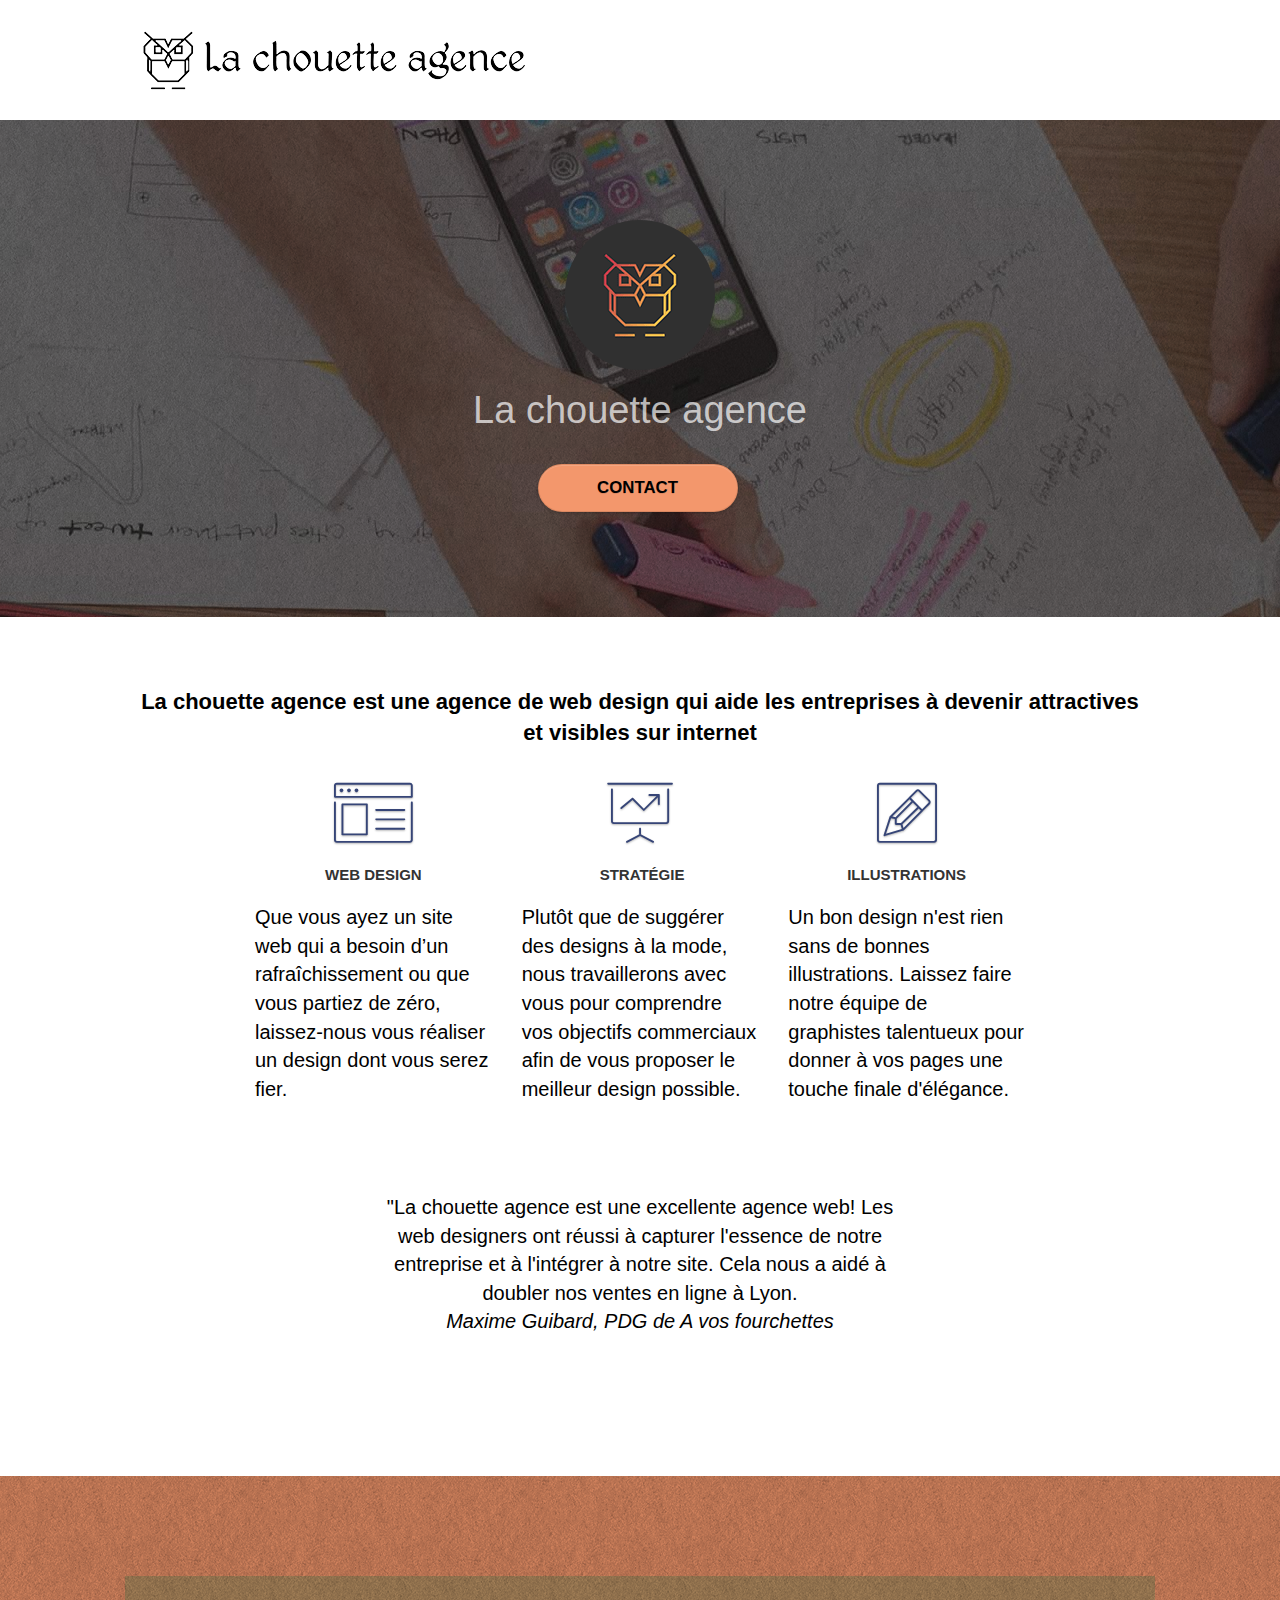
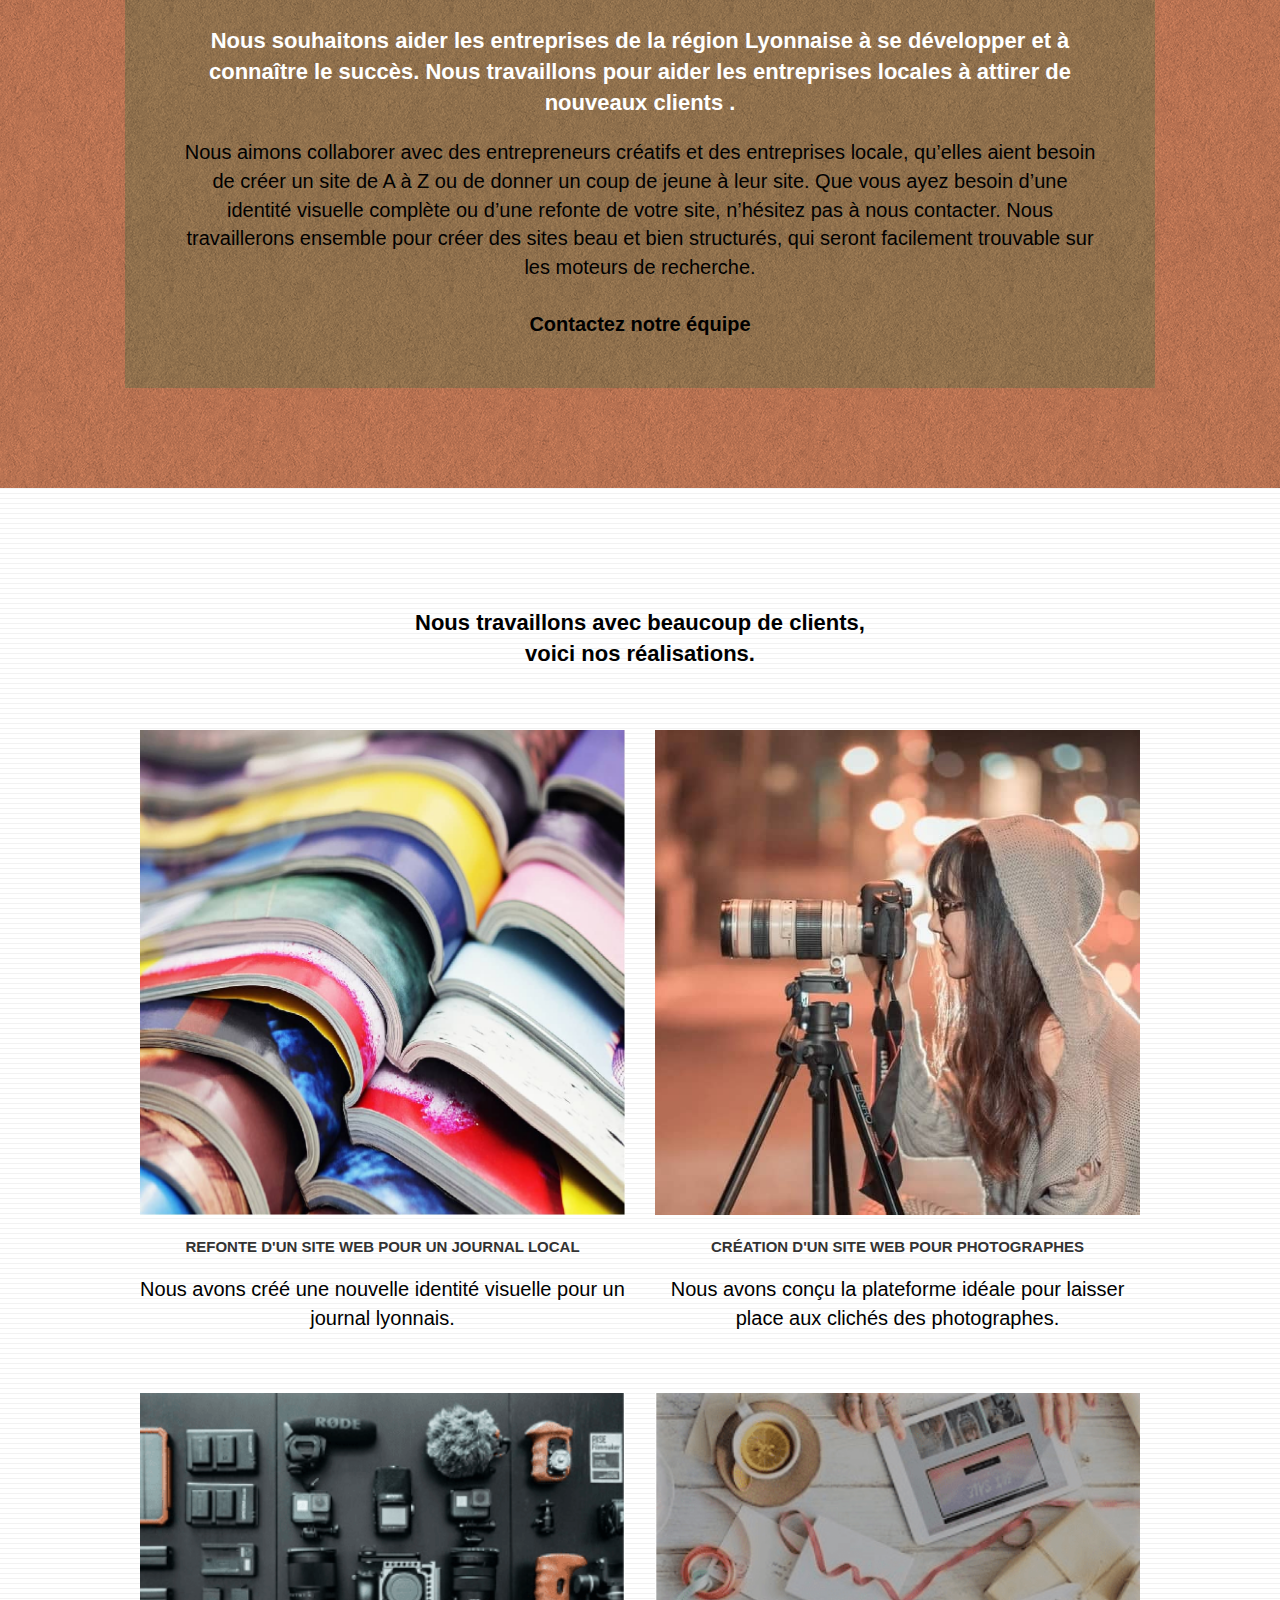
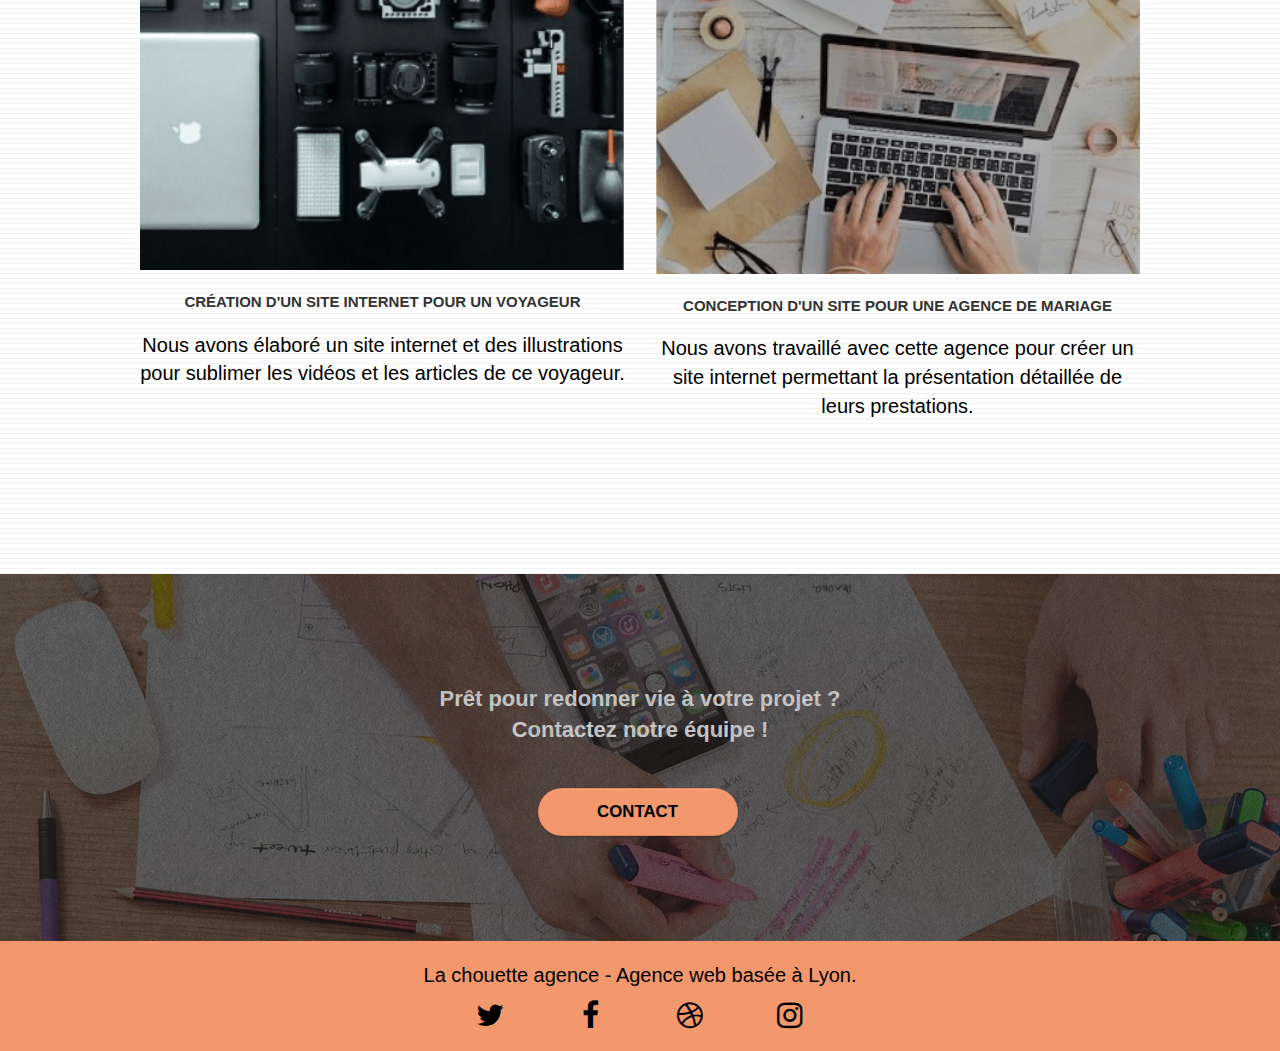
<file: index.html>
<!DOCTYPE html>
<html lang="fr">
  <head>
    <meta charset="utf-8" />

    <meta name="robots" content="index,follow" />
    <meta
      name="description"
      content="La chouette agence, entreprise de webdesign située à Lyon. Pour la réalisation de votre projet contactez-nous
    dés maintenant!"
    />
    <meta
      name="viewport"
      content="width=device-width, initial-scale=1.0, viewport-fit=cover"
    />

    <!--medias sociaux-->
    <meta
      name="twitter:card"
      content="la chouette agence: votre agence de WebDesign à Lyon"
    />
    <meta
      property="og:title"
      content="La chouette agence, votre agence de WebDesign à Lyon"
    />
    <meta property="og:type" content="website" />
    <meta property="og:url" content="website" />
    <meta
      property="og:image"
      content="	https://nabi652.github.io/projet4_version_modifie/img/logo.png"
    />
    <meta
      property="og:description"
      content="la chouette agence: votre agence de WebDesign à Lyon"
    />

    <link rel="shortcut icon" type="image/png" href="favicon.jpg" />

    <link rel="stylesheet" type="text/css" href="./css/bootstrap-min.css" />
    <link rel="stylesheet" type="text/css" href="./style-min.css" />
    <link rel="stylesheet" type="text/css" href="./css/font-awesome.css" />
    <link rel="stylesheet" type="text/css" href="./css/et-line.css" />

    <title>La chouette agence</title>

    <!-- Analytics -->

    <!-- Analytics END -->
  </head>
  <body>
    <!-- Principal conteneur -->
    <div class="page-container">
      <!-- bloc-0 : header -->
      <header class="bloc bgc-white l-bloc" id="bloc-0">
        <div class="container bloc-sm">
          <nav class="navbar row">
            <div class="navbar-header">
              <a class="navbar-brand" href="index.html"
                ><img
                  src="img/la-chouette-agence.png"
                  alt="logo de la chouette agence representant une chouette"
              /></a>
            </div>
            <div class="collapse navbar-collapse navbar-1 special-dropdown-nav">
              <ul class="site-navigation nav navbar-nav">
                <li>
                  <a href="contact.html" id="NousContacter">Nous contacter</a>
                </li>
              </ul>
            </div>
          </nav>
        </div>
      </header>
      <!-- bloc-0 : header END -->

      <!-- bloc-1-presentation: main -->
      <main
        class="
          bloc
          bgc-dark-slate-blue
          bg-banniere
          d-bloc
          bg-t-edge
          bloc-bg-texture
          texture-paper
          b-parallax
        "
        id="bloc-1-hero"
      >
        <article class="container bloc-lg">
          <div class="row tight-width-whitespace">
            <div class="col-sm-12">
              <img
                src="img/logo.png"
                class="center-block image-resize-mode"
                alt="logo de la chouette agence representant une chouette"
              />
              <h1 class="text-center hero-bloc-text tc-white">
                La chouette agence
              </h1>
              <div class="text-center">
                <a
                  href="contact.html"
                  class="
                    btn btn-lg btn-clean btn-rd
                    cta-hero
                    btn-atomic-tangerine
                  "
                  id="cta-hero"
                  >Contact</a
                >
              </div>
            </div>
          </div>
        </article>
      </main>
      <!-- bloc-1-presentation : main END -->

      <!-- bloc-2- aside services -->
      <aside class="bloc bgc-white l-bloc" id="bloc-2-services">
        <div class="container bloc-md">
          <div class="row">
            <div class="col-sm-12 text-center">
              <h2 id="titre-h2-1">
                La chouette agence est une agence de web design qui aide les
                entreprises à devenir attractives et visibles sur internet
              </h2>
            </div>
          </div>
          <article class="row voffset-lg med-width-whitespace">
            <div class="col-sm-4">
              <div class="text-center">
                <span
                  class="
                    et-icon-browser
                    sm-shadow
                    icon-dark-slate-blue
                    icons
                    icon-lg
                  "
                ></span>
              </div>
              <h3 class="mg-md text-center">Web design</h3>
              <p class="text-center1">
                Que vous ayez un site web qui a besoin d&rsquo;un
                rafraîchissement ou que vous partiez de zéro, laissez-nous vous
                réaliser un design dont vous serez fier.
              </p>
            </div>
            <div class="col-sm-4">
              <div class="text-center">
                <span
                  class="
                    et-icon-presentation
                    sm-shadow
                    icon-dark-slate-blue
                    icons
                    icon-lg
                  "
                ></span>
              </div>
              <h3 class="mg-md text-center">&nbsp;Stratégie</h3>
              <p class="text-center1">
                Plutôt que de suggérer des designs à la mode, nous travaillerons
                avec vous pour comprendre vos objectifs commerciaux afin de vous
                proposer le meilleur design possible.<br />
              </p>
            </div>
            <div class="col-sm-4">
              <div class="text-center">
                <span
                  class="
                    et-icon-edit
                    sm-shadow
                    icon-dark-slate-blue
                    icons
                    icon-lg
                  "
                ></span>
              </div>
              <h3 class="mg-md text-center">Illustrations</h3>
              <p class="text-center1">
                Un bon design n'est rien sans de bonnes illustrations. Laissez
                faire notre équipe de graphistes talentueux pour donner à vos
                pages une touche finale d'élégance.
              </p>
            </div>

            <div class="row voffset-lg voffset">
              <div class="col-xs-12 col-md-8 col-md-offset-2 text-center">
                <p id="citation-guibard">
                  "La chouette agence est une excellente agence web! Les web
                  designers ont réussi à capturer l'essence de notre entreprise
                  et à l'intégrer à notre site. Cela nous a aidé à doubler nos
                  ventes en ligne à Lyon. <br /><em
                    >Maxime Guibard, PDG de A vos fourchettes</em
                  >
                </p>
                <!-- <img
                alt="la chouette agence est une excellente agence web! Les web designers ont réussi à capturer
                 l'essence de notre entreprise et à l'intégrer à notre site. Cela nous a aidé à doubler nos ventes
                  en ligne à Lyon, citation de Maxime Guibard, Pdg de A vos fourchettes"
                src="img/citation.png"
              /> -->
              </div>
            </div>
          </article>
        </div>
      </aside>
      <!-- bloc-2-services aside END -->

      <!-- bloc-3- : section what-i-do -->
      <section
        class="
          bloc
          tc-white
          bgc-atomic-tangerine
          bg-presentation
          d-bloc
          bloc-bg-texture
          texture-paper
          b-parallax
        "
        id="bloc-3-what-i-do"
      >
        <article class="container bloc-lg">
          <div class="row tight-width-whitespace black-background">
            <div class="col-sm-12">
              <h2 class="mg-md text-center tc-white">
                Nous souhaitons aider les entreprises de la région Lyonnaise à
                se développer et à connaître le succès. Nous travaillons pour
                aider les entreprises locales à attirer de nouveaux clients .<br />
              </h2>
              <p class="text-center white">
                Nous aimons collaborer avec des entrepreneurs créatifs et des
                entreprises locale, qu’elles aient besoin de créer un site de A
                à Z ou de donner un coup de jeune à leur site. Que vous ayez
                besoin d’une identité visuelle complète ou d’une refonte de
                votre site, n’hésitez pas à nous contacter. Nous travaillerons
                ensemble pour créer des sites beau et bien structurés, qui
                seront facilement trouvable sur les moteurs de recherche.
                <br /><br /><a class="ltc-white bold-link" href="contact.html"
                  >Contactez notre équipe</a
                ><br />
              </p>
            </div>
          </div>
        </article>
      </section>
      <!-- bloc-3-what-i-do section END -->

      <!-- bloc-4- section portfolio -->
      <section
        class="bloc bgc-white bg-lines-h2-bg bg-repeat l-bloc"
        id="bloc-4-portfolio"
      >
        <div class="container bloc-lg">
          <div class="row">
            <div class="col-sm-12 text-center">
              <h2 id="titre-h2-2">
                Nous travaillons avec beaucoup de clients, <br />
                voici nos réalisations.
              </h2>
            </div>
          </div>
          <div class="row tight-width-whitespace portfolio-row">
            <article class="col-sm-6">
              <a
                href="#"
                data-lightbox="img/1.jpg"
                data-gallery-id="gallery-1"
                data-caption="Refonte d'un site web pour un journal local"
                data-frame="snapshot-lb"
                ><img
                  src="img/1.jpg"
                  alt="image de magazines empilés les uns sur les autres"
                  class="img-responsive portfolio-thumb"
              /></a>
              <h3 class="mg-md text-center">
                Refonte d'un site web pour un journal local
              </h3>
              <p class="text-center">
                Nous avons créé une nouvelle identité visuelle pour un journal
                lyonnais.
              </p>
            </article>
            <article class="col-sm-6">
              <a
                href="#"
                data-lightbox="img/2.jpg"
                data-gallery-id="gallery-1"
                data-caption="Création d'un site web pour photographes"
                data-frame="snapshot-lb"
                ><img
                  src="img/2.jpg"
                  class="img-responsive portfolio-thumb"
                  alt="image d'une photographe, aux cheveux longs et qui porte des lunettes"
              /></a>
              <h3 class="mg-md text-center">
                Création d'un site web pour photographes
              </h3>
              <p class="text-center">
                Nous avons conçu la plateforme idéale pour laisser place aux
                clichés des photographes.
              </p>
            </article>
          </div>
          <div class="row tight-width-whitespace portfolio-row">
            <article class="col-sm-6">
              <a
                href="#"
                data-lightbox="img/3.png"
                data-gallery-id="gallery-1"
                data-caption="Création d'un site internet pour un voyageur"
                data-frame="snapshot-lb"
                ><img
                  src="img/3.png"
                  class="img-responsive portfolio-thumb"
                  alt="image de différents gadgets pour prendre des photos, il y a aussi un ordinateur mac"
              /></a>
              <h3 class="mg-md text-center">
                Création d'un site internet pour un voyageur
              </h3>
              <p class="text-center">
                Nous avons élaboré un site internet et des illustrations pour
                sublimer les vidéos et les articles de ce voyageur.
              </p>
            </article>
            <article class="col-sm-6">
              <a
                href="#"
                data-lightbox="img/4.png"
                data-gallery-id="gallery-1"
                data-caption="Conception d'un site pour une agence de mariage"
                data-frame="snapshot-lb"
                ><img
                  src="img/4.png"
                  class="img-responsive portfolio-thumb"
                  alt="deux personnes travaillent sur un pc et une tablette"
              /></a>
              <h3 class="mg-md text-center">
                Conception d'un site pour une agence de mariage
              </h3>
              <p class="text-center">
                Nous avons travaillé avec cette agence pour créer un site
                internet permettant la présentation détaillée de leurs
                prestations.
              </p>
            </article>
          </div>
        </div>
      </section>
      <!-- bloc-4-portfolio : section END -->

      <!-- bloc-5-cta: section -->
      <section
        class="
          bloc
          bgc-dark-slate-blue
          bg-banniere
          d-bloc
          bloc-bg-texture
          texture-paper
        "
        id="bloc-5-cta"
      >
        <article class="container bloc-lg">
          <div class="row">
            <h2 class="mg-md text-center tc-white">
              Prêt pour redonner vie à votre projet ?<br />Contactez notre
              équipe !
            </h2>
            <div class="col-sm-12 text-center">
              <a
                href="contact.html"
                class="
                  btn btn-atomic-tangerine btn-clean btn-rd btn-lg
                  cta-hero
                "
                >Contact</a
              >
            </div>
          </div>
        </article>
      </section>
      <!-- bloc-5-cta : section END -->

      <!-- Footer - bloc-8 -->
      <footer class="bloc bgc-atomic-tangerine d-bloc" id="bloc-8">
        <div class="container bloc-sm">
          <div class="row">
            <div class="col-sm-12">
              <p class="text-center white">
                La chouette agence - Agence web basée à Lyon.<br />
              </p>
              <div class="row row-no-gutters social">
                <div class="col-sm-3">
                  <div class="text-center">
                    <a class="social" aria-label="Twitter"
                      ><span class="fa fa-twitter icon-md"></span
                    ></a>
                  </div>
                </div>
                <div class="col-sm-3">
                  <div class="text-center">
                    <a class="social" aria-label="Facebook"
                      ><span class="fa fa-facebook icon-md"></span
                    ></a>
                  </div>
                </div>
                <div class="col-sm-3">
                  <div class="text-center">
                    <a class="social" aria-label="Dribble"
                      ><span class="fa fa-dribbble icon-md"></span
                    ></a>
                  </div>
                </div>
                <div class="col-sm-3">
                  <div class="text-center">
                    <a class="social" aria-label="Instagram"
                      ><span class="fa fa-instagram icon-md"></span
                    ></a>
                  </div>
                </div>
              </div>
            </div>
          </div>
        </div>
      </footer>

      <!-- Footer - bloc-8 END -->
    </div>
    <!-- Principal conteneur END -->
    <script src="/js/jquery-2.1.0-min.js"></script>
    <script src="/js/bootstrap-min.js"></script>
    <script src="./js/blocs-min.js"></script>
    <script src="./js/jquery.touchSwipe-min.js" defer></script>
    <script src="./js/gmaps-min.js"></script>
  </body>
</html>
</file>
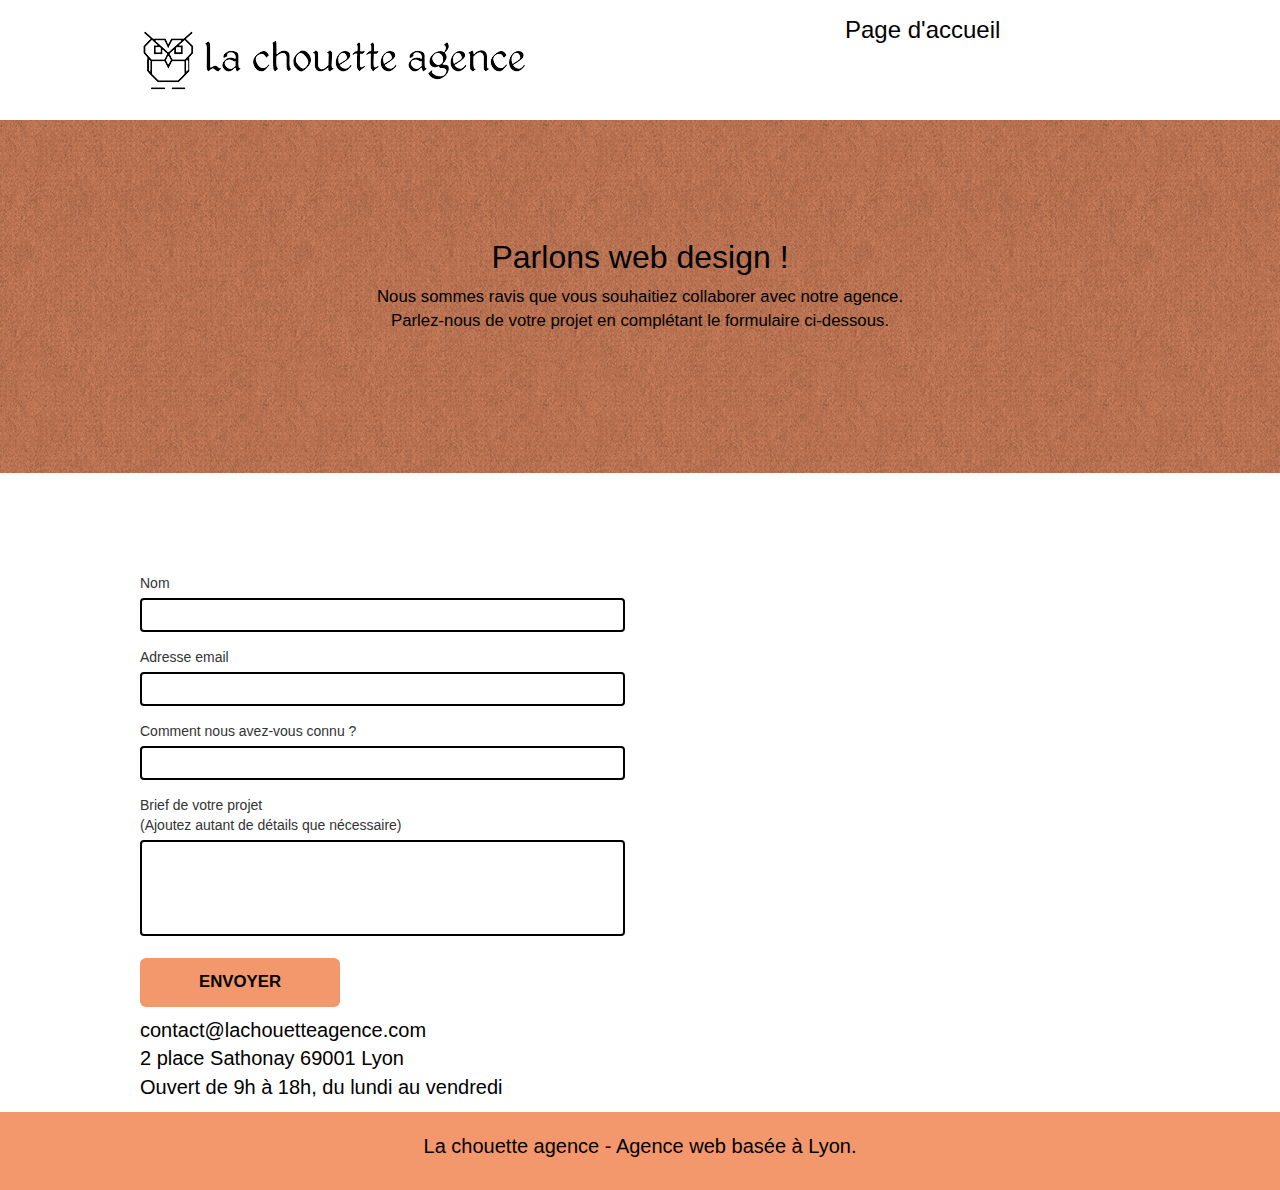
<file: contact.html>
<!DOCTYPE html>
<html lang="fr">
  <head>
    <meta charset="utf-8" />
    <meta name="robots" content="index,follow" />
    <meta
      name="description"
      content="La chouette agence, entreprise de webdesign située à Lyon. Pour la réalisation de votre projet contactez-nous
    dés maintenant!"
    />
    <meta
      name="viewport"
      content="width=device-width, initial-scale=1.0, viewport-fit=cover"
    />

    <!--medias sociaux-->
    <meta
      name="twitter:card"
      content="la chouette agence: votre agence de WebDesign à Lyon"
    />
    <meta
      property="og:title"
      content="La chouette agence, votre agence de WebDesign à Lyon"
    />
    <meta property="og:type" content="website" />
    <meta property="og:url" content="website" />
    <meta
      property="og:image"
      content="	https://nabi652.github.io/projet4_version_modifie/img/logo.png"
    />
    <meta
      property="og:description"
      content="la chouette agence: votre agence de WebDesign à Lyon"
    />

    <link rel="shortcut icon" type="image/png" href="favicon.jpg" />

    <link rel="stylesheet" type="text/css" href="./css/bootstrap.css" />
    <link rel="stylesheet" type="text/css" href="./style.css" />
    <link rel="stylesheet" type="text/css" href="./css/font-awesome.css" />
    <link rel="stylesheet" type="text/css" href="./css/et-line.css" />

    <script src="./js/jquery-2.1.0.js"></script>
    <script src="./js/bootstrap.js"></script>
    <script src="./js/blocs.js"></script>
    <script src="./js/jqBootstrapValidation.js"></script>
    <script src="./js/formHandler.js"></script>
    <title>La chouette agence</title>

    <!-- Analytics -->

    <!-- Analytics END -->
  </head>
  <body>
    <!-- Principal conteneur -->
    <div class="page-container">
      <!-- bloc-0 -->
      <header class="bloc bgc-white l-bloc" id="bloc-0">
        <div class="container bloc-sm">
          <nav class="navbar row">
            <div class="navbar-header">
              <a class="navbar-brand" href="index.html"
                ><img
                  src="img/la-chouette-agence.png"
                  alt="logo de l'entreprise representant une chouette"
                  id="logo-contact"
              /></a>
            </div>
            <div class="collapse navbar-collapse navbar-1 special-dropdown-nav">
              <ul class="site-navigation nav navbar-nav">
                <li>
                  <a href="index.html" id="accueil">Page d'accueil</a>
                </li>
              </ul>
            </div>
          </nav>
        </div>
      </header>
      <!-- bloc-0 END -->

      <!-- bloc-6 -->
      <section
        class="
          bloc
          bg-dots-bg bg-repeat
          bgc-atomic-tangerine
          d-bloc
          bloc-bg-texture
          texture-paper
        "
        id="bloc-6"
      >
        <div class="container bloc-lg">
          <div class="row">
            <div class="col-sm-12 box-contact">
              <h1
                class="text-center hero-bloc-text tc-white"
                id="ParlonsWebDesign"
              >
                Parlons web design !
              </h1>
              <p
                class="text-center mg-lg tc-white tight-width-whitespace"
                id="text-contact"
              >
                Nous sommes ravis que vous souhaitiez collaborer avec notre
                agence.<br />
                Parlez-nous de votre projet en complétant le formulaire
                ci-dessous.
              </p>
            </div>
          </div>
        </div>
      </section>
      <!-- bloc-6 END -->

      <!-- bloc-7 -->
      <section class="bloc bgc-white l-bloc" id="bloc-7">
        <div class="container bloc-lg">
          <div class="row">
            <div class="col-sm-6">
              <form
                id="form_1"
                novalidate
                success-msg="Your message has been sent."
                fail-msg="Sorry it seems that our mail server is not responding, Sorry for the inconvenience!"
              >
                <div class="form-group">
                  <label for="name"> Nom </label><br />
                  <input id="name" class="form-control" required />
                </div>
                <div class="form-group">
                  <label for="email"> Adresse email </label><br />
                  <input
                    id="email"
                    class="form-control"
                    type="email"
                    required
                  />
                </div>
                <div class="form-group">
                  <label for="input_504"> Comment nous avez-vous connu ? </label
                  ><br />
                  <input
                    class="form-control"
                    type="email"
                    required
                    id="input_504"
                  />
                </div>
                <div class="form-group">
                  <label for="message">
                    Brief de votre projet <br />
                    (Ajoutez autant de détails que nécessaire)<br /> </label
                  ><textarea
                    id="message"
                    class="form-control"
                    rows="4"
                    cols="50"
                    required
                  ></textarea>
                </div>
                <button
                  class="
                    bloc-button
                    btn btn-lg btn-block
                    cta-hero
                    btn-atomic-tangerine
                  "
                  type="submit"
                >
                  Envoyer
                </button>
              </form>
            </div>
            <div class="col-sm-6" id="text-contact1">
              <p class="text-contact2">
                contact@lachouetteagence.com<br />2 place Sathonay 69001 Lyon<br />Ouvert
                de 9h à 18h, du lundi au vendredi<br />
              </p>
            </div>
          </div>
        </div>
      </section>
      <!-- bloc-7 END -->

      <!-- ScrollToTop Button -->
      <a class="bloc-button btn btn-d scrollToTop" onclick="scrollToTarget('1')"
        ><span class="fa fa-chevron-up"></span
      ></a>
      <!-- ScrollToTop Button END-->

      <!-- Footer - bloc-8 -->
      <footer class="bloc bgc-atomic-tangerine d-bloc" id="bloc-8">
        <div class="container bloc-sm">
          <div class="row">
            <div class="col-sm-12">
              <p class="text-center white" id="text-footer">
                La chouette agence - Agence web basée à Lyon.<br />
              </p>
            </div>
          </div>
        </div>
      </footer>
      <!-- Footer - bloc-8 END -->
    </div>
    <!-- Principal conteneur END -->
  </body>
</html>
</file>
<file: style-min.css>
body {
  margin: 0;
  padding: 0;
  background: #fff;
  overflow-x: hidden;
  -webkit-font-smoothing: antialiased;
  -moz-osx-font-smoothing: grayscale;
}
a,
button {
  outline: none !important;
}
a:hover {
  text-decoration: none;
  cursor: pointer;
}
#page-loading-blocs-notifaction {
  position: fixed;
  top: 0;
  bottom: 0;
  width: 100%;
  z-index: 100000;
  background: #ffffff url("img/pageload-spinner.gif") no-repeat center center;
}
.bloc {
  width: 100%;
  clear: both;
  background: 50% 50% no-repeat;
  padding: 0 50px;
  -webkit-background-size: cover;
  -moz-background-size: cover;
  -o-background-size: cover;
  background-size: cover;
  position: relative;
}
.bloc .container {
  padding-left: 0;
  padding-right: 0;
}
.bloc-lg {
  padding: 100px 50px;
}
.bloc-md {
  padding: 50px;
}
.bloc-sm {
  padding: 20px 50px;
}
.bg-center,
.bg-l-edge,
.bg-r-edge,
.bg-t-edge,
.bg-b-edge,
.bg-tl-edge,
.bg-bl-edge,
.bg-tr-edge,
.bg-br-edge,
.bg-repeat {
  -webkit-background-size: auto !important;
  -moz-background-size: auto !important;
  -o-background-size: auto !important;
  background-size: auto !important;
}
.bg-repeat {
  background: repeat;
}
.bg-t-edge {
  background: top no-repeat;
}
.bloc-bg-texture::before {
  content: "";
  background-size: 2px 2px;
  position: absolute;
  top: 0;
  bottom: 0;
  left: 0;
  right: 0;
}
.texture-paper::before {
  background: url("img/texture-paper.png");
  background-size: 280px 280px;
}
.b-parallax {
  background-attachment: fixed;
}
.d-bloc {
  color: rgba(255, 255, 255, 0.7);
}
.d-bloc button:hover {
  color: rgba(255, 255, 255, 0.9);
}
.d-bloc .icon-round,
.d-bloc .icon-square,
.d-bloc .icon-rounded,
.d-bloc .icon-semi-rounded-a,
.d-bloc .icon-semi-rounded-b {
  border-color: rgba(255, 255, 255, 0.9);
}
.d-bloc .divider-h span {
  border-color: rgba(255, 255, 255, 0.2);
}
.d-bloc .a-btn,
.d-bloc .navbar a,
.d-bloc .navbar-brand,
.d-bloc a .icon-sm,
.d-bloc a .icon-md,
.d-bloc a .icon-lg,
.d-bloc a .icon-xl,
.d-bloc h1 a,
.d-bloc h2 a,
.d-bloc h3 a,
.d-bloc h4 a,
.d-bloc h5 a,
.d-bloc h6 a,
.d-bloc p a {
  color: black;
}
.d-bloc .a-btn:hover,
.d-bloc .navbar a:hover,
.d-bloc .navbar-brand:hover,
.d-bloc a:hover .icon-sm,
.d-bloc a:hover .icon-md,
.d-bloc a:hover .icon-lg,
.d-bloc a:hover .icon-xl,
.d-bloc h1 a:hover,
.d-bloc h2 a:hover,
.d-bloc h3 a:hover,
.d-bloc h4 a:hover,
.d-bloc h5 a:hover,
.d-bloc h6 a:hover,
.d-bloc p a:hover {
  color: #582900;
}
.d-bloc .navbar-toggle .icon-bar {
  background: rgba(255, 255, 255, 1);
}
.d-bloc .btn-wire,
.d-bloc .btn-wire:hover {
  color: rgba(255, 255, 255, 1);
  border-color: rgba(255, 255, 255, 1);
}
.d-bloc .panel .divider-h span {
  border-color: rgba(0, 0, 0, 0.1);
}
.d-bloc .panel .a-btn {
  color: rgba(0, 0, 0, 0.6);
}
.d-bloc .panel .a-btn:hover {
  color: rgba(0, 0, 0, 1);
}
.l-bloc .icon-round,
.l-bloc .icon-square,
.l-bloc .icon-rounded,
.l-bloc .icon-semi-rounded-a,
.l-bloc .icon-semi-rounded-b {
  border-color: rgba(0, 0, 0, 0.7);
}
.d-bloc .panel .divider-h span,
.l-bloc .divider-h span {
  border-color: rgba(0, 0, 0, 0.1);
}
.l-bloc .navbar-toggle .icon-bar {
  color: rgba(0, 0, 0, 0.6);
}
.voffset {
  margin-top: 30px;
}
.voffset-lg {
  margin-top: 80px;
}
.row-no-gutters {
  margin-right: 0;
  margin-left: 0;
}
.row.row-no-gutters > [class^="col-"],
.row.row-no-gutters > [class*=" col-"] {
  padding-right: 0;
  padding-left: 0;
}
.navbar {
  margin-bottom: 0;
  z-index: 1;
}
.navbar-brand {
  height: auto;
  padding: 3px 15px;
  font-size: 25px;
  font-weight: normal;
  font-weight: 600;
  line-height: 44px;
}
.navbar-brand img {
  max-height: 200px;
  margin: 0 5px 0 0;
  display: inline;
}
.navbar-brand img[src$="svg"] {
  min-width: 100px;
}
.nav-center .navbar-brand img {
  margin: 0;
}
#accueil {
  padding-top: 2px;
  position: absolute;
  right: 112px;
  bottom: 5px;
  z-index: 1;
  list-style-type: none;
}
.navbar .nav a {
  text-decoration: none;
  font-size: x-large;
  width: 192px;
}
ul {
  list-style-type: none;
}
.navbar-nav > li > a {
  color: black;
}
.navbar-nav > li > a:hover {
  color: #f3976c;
}
.nav > li a:hover,
.nav > li a:focus {
  background: transparent;
}
#NousContacter {
  top: -15px;
  left: 30px;
  position: absolute;
}
@media (min-width: 768px) {
  .site-navigation {
    position: absolute;
    top: 50%;
    right: 20px;
    transform: translate(0, -50%);
    -webkit-transform: translateY(-50%);
  }
  .nav-invert .site-navigation {
    left: 0;
    right: 0;
  }
  .nav-center {
    text-align: center;
  }
  .nav-center .site-navigation {
    position: relative;
    width: 100%;
    right: 0;
    margin-right: 0;
    margin-top: 20px;
  }
}
.nav > li > .dropdown a {
  background: none !important;
  display: block;
  padding: 14px 15px;
}
nav .caret {
  margin: 0 5px;
}
.dropdown-menu .dropdown-menu {
  top: -8px;
  left: 100%;
}
.dropdown-menu .dropmenu-flow-right {
  top: 100%;
  left: 0;
  margin-left: -1px;
  border-top-left-radius: 0;
  border-top-right-radius: 0;
}
.dropdown-menu .dropdown span {
  border: 4px solid black;
  border-top-color: transparent;
  border-right-color: transparent;
  border-bottom-color: transparent;
  margin: 6px -5px 0 0 !important;
  float: right;
}
.mg-md {
  margin-top: 10px;
  margin-bottom: 20px;
}
.mg-lg {
  margin-top: 10px;
  margin-bottom: 40px;
}
.btn {
  margin: 0 5px 5px 0;
}
.btn.pull-right {
  margin: 0 0 5px 5px;
}
.btn-d,
.btn-d:hover,
.btn-d:focus {
  color: #fff;
  background: rgba(0, 0, 0, 0.3);
}
button {
  outline: none !important;
}
.btn-rd {
  border-radius: 40px;
}
.btn-clean {
  border: 1px solid rgba(0, 0, 0, 0.08);
  border-bottom-color: rgba(0, 0, 0, 0.1);
  text-shadow: 0 1px 0 rgba(0, 0, 1, 0.1);
  box-shadow: 0 1px 3px rgba(0, 0, 1, 0.25),
    inset 0 1px 0 0 rgba(255, 255, 255, 0.15);
}
.icon-md {
  font-size: 30px !important;
}
.icon-lg {
  font-size: 60px !important;
}
.sm-shadow {
  text-shadow: 0 1px 2px rgba(0, 0, 0, 0.3);
}
.panel-sq,
.panel-sq .panel-heading,
.panel-sq .panel-footer {
  border-radius: 0;
}
.panel-rd {
  border-radius: 30px;
}
.panel-rd .panel-heading {
  border-radius: 29px 29px 0 0;
}
.panel-rd .panel-footer {
  border-radius: 0 0 29px 29px;
}
.form-control {
  border-color: rgba(0, 0, 0, 0.1);
  box-shadow: none;
}
.scrollToTop {
  width: 40px;
  height: 40px;
  position: fixed;
  bottom: 20px;
  right: 20px;
  opacity: 0;
  z-index: 500;
  transition: all 0.3s ease-in-out;
}
.scrollToTop span {
  margin-top: 6px;
}
.showScrollTop {
  font-size: 14px;
  opacity: 1;
}
a[data-lightbox] {
  position: relative;
  display: block;
  text-align: center;
}
a[data-lightbox]:hover::before {
  content: "+";
  font-family: "HelveticaNeue-Light", "Helvetica Neue Light", "Helvetica Neue",
    Helvetica, Arial;
  font-size: 32px;
  width: 50px;
  height: 50px;
  margin-left: -25px;
  border-radius: 50%;
  background: rgba(0, 0, 0, 0.6);
  color: #fff;
  font-weight: 100;
  z-index: 1;
  position: absolute;
  top: 50%;
  transform: translateY(-50%);
  -webkit-transform: translateY(-50%);
}
a[data-lightbox]:hover img {
  opacity: 0.6;
  -webkit-animation-fill-mode: none;
  animation-fill-mode: none;
}
#lightbox-modal {
  display: flex;
  align-items: center;
}
#lightbox-modal .modal-dialog {
  width: 90%;
  max-width: 900px;
  margin: 0 auto 0;
}
#lightbox-modal .modal-dialog img {
  max-height: 90vh;
  margin: 0 auto;
}
.lightbox-caption {
  padding: 20px;
  color: #fff;
  background: rgba(0, 0, 0, 0.5);
  position: absolute;
  left: 15px;
  right: 15px;
  bottom: 5px;
}
.close-lightbox {
  color: #fff;
  font-size: 30px;
  position: absolute;
  top: 20px;
  right: 20px;
  z-index: 20;
  background: rgba(0, 0, 0, 0.5);
  border: none;
  line-height: 30px;
  padding: 0 9px 5px;
  opacity: 0.3;
}
.close-lightbox:hover,
.next-lightbox:hover,
.prev-lightbox:hover {
  opacity: 1;
  color: #fff;
}
.next-lightbox,
.prev-lightbox {
  font-size: 20px;
  color: rgba(255, 255, 255, 0.9);
  background: rgba(0, 0, 0, 0.5);
  transition: all 0.2s ease-in-out;
  position: absolute;
  top: 45%;
  z-index: 1;
  opacity: 0.4;
}
.next-lightbox {
  padding: 6px 8px 1px 13px;
  right: 25px;
}
.prev-lightbox {
  padding: 6px 13px 1px 10px;
  left: 25px;
}
.snapshot-lb .modal-body {
  padding-bottom: 45px;
}
.snapshot-lb .lightbox-caption {
  padding: 0;
  color: rgba(0, 0, 0, 0.5);
  background: none;
}
h1,
h2,
h3,
h4,
h5,
h6,
.btn,
label,
a {
  font-family: "helvetica";
  font-weight: 400;
}
p {
  color: black;
  font-size: 20px;
}
.tc-white h1 {
  color: rgba(255, 255, 255, 0.089);
  text-shadow: #e0e0e0 1px 1px 0;
}
#citation-guibard {
  margin-bottom: 90px;
  margin-top: 80px;
}
.row h2 {
  color: white;
  font-weight: bolder;
}
#titre-h2-1,
#titre-h2-2 {
  color: black;
}
.container {
  max-width: 1000px;
}
.hero-bloc-text {
  font-size: 38px;
}
.hero-bloc-text-sub {
  font-size: 36px;
}
.statement-bloc-text {
  line-height: 26px;
  font-style: italic;
  font-size: 20px;
  text-align: center;
  font-weight: lighter;
  max-width: 520px;
  margin: auto auto auto auto;
}
.h1 {
  font-size: 20px;
  font-family: "Open Sans";
}
.cta-hero {
  margin-top: 22px;
  color: black;
  text-transform: uppercase;
  padding: 12px 28px 12px 28px;
  font-size: larger;
  font-weight: 700;
  width: 200px;
}
.social {
  max-width: 400px;
  margin: auto auto auto auto;
}
h2 {
  font-size: 22px;
  line-height: 1.4em;
}
h3 {
  font-size: 15px;
  text-transform: uppercase;
  font-weight: 700;
}
.med-width-whitespace {
  max-width: 800px;
  margin: auto auto auto auto;
  box-shadow: 0 0 0 #000000;
}
.icons {
  margin-bottom: 14px;
  margin-top: 24px;
}
.white {
  color: black;
}
.portfolio-thumb {
  margin-bottom: 24px;
  width: 100%;
  object-fit: cover;
}
.portfolio-row {
  margin-bottom: 44px;
  margin-top: 50px;
}
.avatar {
  box-shadow: 0 4px 9px rgba(0, 0, 0, 0.3);
}
.black-background {
  background-color: rgba(165, 147, 99, 0.7);
  padding: 40px 40px 40px 40px;
}
.bold-link {
  font-weight: 900;
  text-decoration: underline;
}
.bgc-white {
  background-color: #ffffff;
}
.bgc-dark-slate-blue {
  background-color: #364577;
}
.bgc-atomic-tangerine {
  background-color: #f3976c;
}
.btn-atomic-tangerine {
  background: #f3976c;
  color: black;
  font-weight: bolder;
}
.btn-atomic-tangerine:hover {
  background: linear-gradient(#f3976c, #c27956);
  box-shadow: 0 0 20px #9c9c9c;
}
.ltc-white {
  color: #ffffff;
  text-decoration: none;
}
.ltc-white:hover {
  color: #cccccc;
}
.ltc-atomic-tangerine {
  color: #f3976c !important;
}
.ltc-atomic-tangerine:hover {
  color: #c27956 !important;
}
.icon-dark-slate-blue {
  color: #364577;
  border-color: #364577 !important;
}
.bg-dots-bg {
  background-image: url("img/dots-bg.png");
}
.bg-lines-h2-bg {
  background-image: url("img/lines-h2-bg.png");
}
.bg-banniere {
  background-image: linear-gradient(rgba(0, 0, 0, 0.2), rgba(0, 0, 0, 0.2)),
    url("img/la-chouette-agence-banniere.jpg");
}
.bg-presentation {
  background-image: url("img/image.PNG");
}
#ParlonsWebDesign {
  color: #000000;
  font-size: xx-large;
}
#text-contact {
  font-size: larger;
}
textarea {
  resize: none;
  overflow: auto;
}
.form-control {
  border: 2px solid black;
  outline: none;
}
.form-control:hover {
  border: 2px solid #f3976c;
  transition: 0.3s;
  cursor: default;
}
@media (min-width: 330px) and (max-width: 435px) {
  .navbar-header img {
    width: 210px;
  }
  #ParlonsWebDesign {
    width: 220px;
    display: block;
    text-align: center;
  }
  #text-contact {
    width: 250px;
  }
  #accueil {
    top: 150px;
    left: 20px;
  }
  textarea {
    width: 100%;
  }
  form {
    margin-right: 50px;
    width: 80%;
    display: block;
    margin: auto 0;
  }
  #text-contact1 {
    width: 230px;
  }
  #text-footer {
    margin: auto 0;
    width: 230px;
  }
}
@media (min-width: 371px) and (max-width: 1000px) {
  .navbar-header img {
    width: 300px;
  }
  #text-contact {
    width: 330px;
  }
  #accueil {
    top: 150px;
    left: 45px;
  }
  textarea {
    width: 100%;
  }
  form {
    width: 80%;
    display: block;
    margin: auto 0;
  }
  #text-footer {
    margin: auto 0;
    width: 230px;
  }
}
@media (min-width: 768px) and (max-width: 1424px) {
  #NousContacter {
    color: white;
  }
}
#text-contact1 {
  position: absolute;
  bottom: 0;
  width: 100%;
}
@media (min-width: 400px) and (max-width: 435px) {
  .text-contact2 {
    font-size: 15px;
    width: 100%;
  }
}
</file>
<file: css/et-line.css>
@font-face {
    font-family: et-line;
    src: url(../fonts/et-line.eot);
    src: url(../fonts/et-line.eot?#iefix) format('embedded-opentype'), url(../fonts/et-line.woff) format('woff'), url(../fonts/et-line.ttf) format('truetype'), url(../fonts/et-line.svg#et-line) format('svg');
    font-weight: 400;
    font-style: normal
}

.et-icon-adjustments,
.et-icon-alarmclock,
.et-icon-anchor,
.et-icon-aperture,
.et-icon-attachment,
.et-icon-bargraph,
.et-icon-basket,
.et-icon-beaker,
.et-icon-bike,
.et-icon-book-open,
.et-icon-briefcase,
.et-icon-browser,
.et-icon-calendar,
.et-icon-camera,
.et-icon-caution,
.et-icon-chat,
.et-icon-circle-compass,
.et-icon-clipboard,
.et-icon-clock,
.et-icon-cloud,
.et-icon-compass,
.et-icon-desktop,
.et-icon-dial,
.et-icon-document,
.et-icon-documents,
.et-icon-download,
.et-icon-dribbble,
.et-icon-edit,
.et-icon-envelope,
.et-icon-expand,
.et-icon-facebook,
.et-icon-flag,
.et-icon-focus,
.et-icon-gears,
.et-icon-genius,
.et-icon-gift,
.et-icon-global,
.et-icon-globe,
.et-icon-googleplus,
.et-icon-grid,
.et-icon-happy,
.et-icon-hazardous,
.et-icon-heart,
.et-icon-hotairballoon,
.et-icon-hourglass,
.et-icon-key,
.et-icon-laptop,
.et-icon-layers,
.et-icon-lifesaver,
.et-icon-lightbulb,
.et-icon-linegraph,
.et-icon-linkedin,
.et-icon-lock,
.et-icon-magnifying-glass,
.et-icon-map,
.et-icon-map-pin,
.et-icon-megaphone,
.et-icon-mic,
.et-icon-mobile,
.et-icon-newspaper,
.et-icon-notebook,
.et-icon-paintbrush,
.et-icon-paperclip,
.et-icon-pencil,
.et-icon-phone,
.et-icon-picture,
.et-icon-pictures,
.et-icon-piechart,
.et-icon-presentation,
.et-icon-pricetags,
.et-icon-printer,
.et-icon-profile-female,
.et-icon-profile-male,
.et-icon-puzzle,
.et-icon-quote,
.et-icon-recycle,
.et-icon-refresh,
.et-icon-ribbon,
.et-icon-rss,
.et-icon-sad,
.et-icon-scissors,
.et-icon-scope,
.et-icon-search,
.et-icon-shield,
.et-icon-speedometer,
.et-icon-strategy,
.et-icon-streetsign,
.et-icon-tablet,
.et-icon-target,
.et-icon-telescope,
.et-icon-toolbox,
.et-icon-tools,
.et-icon-tools-2,
.et-icon-trophy,
.et-icon-tumblr,
.et-icon-twitter,
.et-icon-upload,
.et-icon-video,
.et-icon-wallet,
.et-icon-wine {
    font-family: et-line;
    speak: none;
    font-style: normal;
    font-weight: 400;
    font-variant: normal;
    text-transform: none;
    line-height: 1;
    -webkit-font-smoothing: antialiased;
    -moz-osx-font-smoothing: grayscale;
    display: inline-block
}

.et-icon-mobile:before {
    content: "\e000"
}

.et-icon-laptop:before {
    content: "\e001"
}

.et-icon-desktop:before {
    content: "\e002"
}

.et-icon-tablet:before {
    content: "\e003"
}

.et-icon-phone:before {
    content: "\e004"
}

.et-icon-document:before {
    content: "\e005"
}

.et-icon-documents:before {
    content: "\e006"
}

.et-icon-search:before {
    content: "\e007"
}

.et-icon-clipboard:before {
    content: "\e008"
}

.et-icon-newspaper:before {
    content: "\e009"
}

.et-icon-notebook:before {
    content: "\e00a"
}

.et-icon-book-open:before {
    content: "\e00b"
}

.et-icon-browser:before {
    content: "\e00c"
}

.et-icon-calendar:before {
    content: "\e00d"
}

.et-icon-presentation:before {
    content: "\e00e"
}

.et-icon-picture:before {
    content: "\e00f"
}

.et-icon-pictures:before {
    content: "\e010"
}

.et-icon-video:before {
    content: "\e011"
}

.et-icon-camera:before {
    content: "\e012"
}

.et-icon-printer:before {
    content: "\e013"
}

.et-icon-toolbox:before {
    content: "\e014"
}

.et-icon-briefcase:before {
    content: "\e015"
}

.et-icon-wallet:before {
    content: "\e016"
}

.et-icon-gift:before {
    content: "\e017"
}

.et-icon-bargraph:before {
    content: "\e018"
}

.et-icon-grid:before {
    content: "\e019"
}

.et-icon-expand:before {
    content: "\e01a"
}

.et-icon-focus:before {
    content: "\e01b"
}

.et-icon-edit:before {
    content: "\e01c"
}

.et-icon-adjustments:before {
    content: "\e01d"
}

.et-icon-ribbon:before {
    content: "\e01e"
}

.et-icon-hourglass:before {
    content: "\e01f"
}

.et-icon-lock:before {
    content: "\e020"
}

.et-icon-megaphone:before {
    content: "\e021"
}

.et-icon-shield:before {
    content: "\e022"
}

.et-icon-trophy:before {
    content: "\e023"
}

.et-icon-flag:before {
    content: "\e024"
}

.et-icon-map:before {
    content: "\e025"
}

.et-icon-puzzle:before {
    content: "\e026"
}

.et-icon-basket:before {
    content: "\e027"
}

.et-icon-envelope:before {
    content: "\e028"
}

.et-icon-streetsign:before {
    content: "\e029"
}

.et-icon-telescope:before {
    content: "\e02a"
}

.et-icon-gears:before {
    content: "\e02b"
}

.et-icon-key:before {
    content: "\e02c"
}

.et-icon-paperclip:before {
    content: "\e02d"
}

.et-icon-attachment:before {
    content: "\e02e"
}

.et-icon-pricetags:before {
    content: "\e02f"
}

.et-icon-lightbulb:before {
    content: "\e030"
}

.et-icon-layers:before {
    content: "\e031"
}

.et-icon-pencil:before {
    content: "\e032"
}

.et-icon-tools:before {
    content: "\e033"
}

.et-icon-tools-2:before {
    content: "\e034"
}

.et-icon-scissors:before {
    content: "\e035"
}

.et-icon-paintbrush:before {
    content: "\e036"
}

.et-icon-magnifying-glass:before {
    content: "\e037"
}

.et-icon-circle-compass:before {
    content: "\e038"
}

.et-icon-linegraph:before {
    content: "\e039"
}

.et-icon-mic:before {
    content: "\e03a"
}

.et-icon-strategy:before {
    content: "\e03b"
}

.et-icon-beaker:before {
    content: "\e03c"
}

.et-icon-caution:before {
    content: "\e03d"
}

.et-icon-recycle:before {
    content: "\e03e"
}

.et-icon-anchor:before {
    content: "\e03f"
}

.et-icon-profile-male:before {
    content: "\e040"
}

.et-icon-profile-female:before {
    content: "\e041"
}

.et-icon-bike:before {
    content: "\e042"
}

.et-icon-wine:before {
    content: "\e043"
}

.et-icon-hotairballoon:before {
    content: "\e044"
}

.et-icon-globe:before {
    content: "\e045"
}

.et-icon-genius:before {
    content: "\e046"
}

.et-icon-map-pin:before {
    content: "\e047"
}

.et-icon-dial:before {
    content: "\e048"
}

.et-icon-chat:before {
    content: "\e049"
}

.et-icon-heart:before {
    content: "\e04a"
}

.et-icon-cloud:before {
    content: "\e04b"
}

.et-icon-upload:before {
    content: "\e04c"
}

.et-icon-download:before {
    content: "\e04d"
}

.et-icon-target:before {
    content: "\e04e"
}

.et-icon-hazardous:before {
    content: "\e04f"
}

.et-icon-piechart:before {
    content: "\e050"
}

.et-icon-speedometer:before {
    content: "\e051"
}

.et-icon-global:before {
    content: "\e052"
}

.et-icon-compass:before {
    content: "\e053"
}

.et-icon-lifesaver:before {
    content: "\e054"
}

.et-icon-clock:before {
    content: "\e055"
}

.et-icon-aperture:before {
    content: "\e056"
}

.et-icon-quote:before {
    content: "\e057"
}

.et-icon-scope:before {
    content: "\e058"
}

.et-icon-alarmclock:before {
    content: "\e059"
}

.et-icon-refresh:before {
    content: "\e05a"
}

.et-icon-happy:before {
    content: "\e05b"
}

.et-icon-sad:before {
    content: "\e05c"
}

.et-icon-facebook:before {
    content: "\e05d"
}

.et-icon-twitter:before {
    content: "\e05e"
}

.et-icon-googleplus:before {
    content: "\e05f"
}

.et-icon-rss:before {
    content: "\e060"
}

.et-icon-tumblr:before {
    content: "\e061"
}

.et-icon-linkedin:before {
    content: "\e062"
}

.et-icon-dribbble:before {
    content: "\e063"
}
</file>
<file: style.css>
body {
  margin: 0;
  padding: 0;
  background: #fff;
  overflow-x: hidden;
  -webkit-font-smoothing: antialiased;
  -moz-osx-font-smoothing: grayscale;
}

a,
button {
  /* transition: all 0.3s ease-in-out; */
  outline: none !important;
}

a:hover {
  text-decoration: none;
  cursor: pointer;
}

#page-loading-blocs-notifaction {
  position: fixed;
  top: 0;
  bottom: 0;
  width: 100%;
  z-index: 100000;
  background: #ffffff url("img/pageload-spinner.gif") no-repeat center center;
}

.bloc {
  width: 100%;
  clear: both;
  background: 50% 50% no-repeat;
  padding: 0 50px;
  -webkit-background-size: cover;
  -moz-background-size: cover;
  -o-background-size: cover;
  background-size: cover;
  position: relative;
}

.bloc .container {
  padding-left: 0;
  padding-right: 0;
}

.bloc-lg {
  padding: 100px 50px;
}

.bloc-md {
  padding: 50px;
}

.bloc-sm {
  padding: 20px 50px;
}

.bg-center,
.bg-l-edge,
.bg-r-edge,
.bg-t-edge,
.bg-b-edge,
.bg-tl-edge,
.bg-bl-edge,
.bg-tr-edge,
.bg-br-edge,
.bg-repeat {
  -webkit-background-size: auto !important;
  -moz-background-size: auto !important;
  -o-background-size: auto !important;
  background-size: auto !important;
}

.bg-repeat {
  background: repeat;
}

.bg-t-edge {
  background: top no-repeat;
}

.bloc-bg-texture::before {
  content: "";
  background-size: 2px 2px;
  position: absolute;
  top: 0;
  bottom: 0;
  left: 0;
  right: 0;
}

.texture-paper::before {
  background: url("img/texture-paper.png");
  background-size: 280px 280px;
}

.b-parallax {
  background-attachment: fixed;
}

.d-bloc {
  color: rgba(255, 255, 255, 0.7);
}

.d-bloc button:hover {
  color: rgba(255, 255, 255, 0.9);
}

.d-bloc .icon-round,
.d-bloc .icon-square,
.d-bloc .icon-rounded,
.d-bloc .icon-semi-rounded-a,
.d-bloc .icon-semi-rounded-b {
  border-color: rgba(255, 255, 255, 0.9);
}

.d-bloc .divider-h span {
  border-color: rgba(255, 255, 255, 0.2);
}

.d-bloc .a-btn,
.d-bloc .navbar a,
.d-bloc .navbar-brand,
.d-bloc a .icon-sm,
.d-bloc a .icon-md,
.d-bloc a .icon-lg,
.d-bloc a .icon-xl,
.d-bloc h1 a,
.d-bloc h2 a,
.d-bloc h3 a,
.d-bloc h4 a,
.d-bloc h5 a,
.d-bloc h6 a,
.d-bloc p a {
  color: black;
}

.d-bloc .a-btn:hover,
.d-bloc .navbar a:hover,
.d-bloc .navbar-brand:hover,
.d-bloc a:hover .icon-sm,
.d-bloc a:hover .icon-md,
.d-bloc a:hover .icon-lg,
.d-bloc a:hover .icon-xl,
.d-bloc h1 a:hover,
.d-bloc h2 a:hover,
.d-bloc h3 a:hover,
.d-bloc h4 a:hover,
.d-bloc h5 a:hover,
.d-bloc h6 a:hover,
.d-bloc p a:hover {
  color: #582900;
}

.d-bloc .navbar-toggle .icon-bar {
  background: rgba(255, 255, 255, 1);
}

.d-bloc .btn-wire,
.d-bloc .btn-wire:hover {
  color: rgba(255, 255, 255, 1);
  border-color: rgba(255, 255, 255, 1);
}

.d-bloc .panel .divider-h span {
  border-color: rgba(0, 0, 0, 0.1);
}

.d-bloc .panel .a-btn {
  color: rgba(0, 0, 0, 0.6);
}

.d-bloc .panel .a-btn:hover {
  color: rgba(0, 0, 0, 1);
}

.l-bloc .icon-round,
.l-bloc .icon-square,
.l-bloc .icon-rounded,
.l-bloc .icon-semi-rounded-a,
.l-bloc .icon-semi-rounded-b {
  border-color: rgba(0, 0, 0, 0.7);
}

.d-bloc .panel .divider-h span,
.l-bloc .divider-h span {
  border-color: rgba(0, 0, 0, 0.1);
}

.l-bloc .navbar-toggle .icon-bar {
  color: rgba(0, 0, 0, 0.6);
}

.voffset {
  margin-top: 30px;
}

.voffset-lg {
  margin-top: 80px;
}

.row-no-gutters {
  margin-right: 0;
  margin-left: 0;
}

.row.row-no-gutters > [class^="col-"],
.row.row-no-gutters > [class*=" col-"] {
  padding-right: 0;
  padding-left: 0;
}

.navbar {
  margin-bottom: 0;
  z-index: 1;
}

.navbar-brand {
  height: auto;
  padding: 3px 15px;
  font-size: 25px;
  font-weight: normal;
  font-weight: 600;
  line-height: 44px;
}

.navbar-brand img {
  max-height: 200px;
  margin: 0 5px 0 0;
  display: inline;
}

.navbar-brand img[src$="svg"] {
  min-width: 100px;
}

.nav-center .navbar-brand img {
  margin: 0;
}
/* -------------------- lien retour accueil de la page contact -----------------------------*/
#accueil {
  padding-top: 2px;
  position: absolute;
  right: 112px;
  bottom: 5px;
  z-index: 1;
  list-style-type: none;
}

.navbar .nav a {
  text-decoration: none;
  font-size: x-large;
  width: 192px;
}
ul {
  list-style-type: none;
}
.navbar-nav > li > a {
  color: black;
}

.navbar-nav > li > a:hover {
  color: #f3976c;
}

.nav > li a:hover,
.nav > li a:focus {
  background: transparent;
}

/* ------------------------------- lien nous contacter de la page d'accueil ------------------*/

#NousContacter {
  top: -15px;
  left: 30px;
  position: absolute;
}

@media (min-width: 768px) {
  .site-navigation {
    position: absolute;
    top: 50%;
    right: 20px;
    transform: translate(0, -50%);
    -webkit-transform: translateY(-50%);
  }

  .nav-invert .site-navigation {
    left: 0;
    right: 0;
  }
  .nav-center {
    text-align: center;
  }
  /* .nav-center .navbar-header {
    width: 100%;
  }
  .nav-center .navbar-header,
  .nav-center .navbar-brand,
  .nav-center .nav > li {
    float: none;
    display: inline-block;
  } */
  .nav-center .site-navigation {
    position: relative;
    width: 100%;
    right: 0;
    margin-right: 0px;
    margin-top: 20px;
  }
  /* .nav-center.mini-nav .navbar-toggle {
    float: none;
    margin: 10px auto 0;
    background-color: red;
  } */
}

.nav > li > .dropdown a {
  background: none !important;
  display: block;
  padding: 14px 15px;
}

nav .caret {
  margin: 0 5px;
}

.dropdown-menu .dropdown-menu {
  top: -8px;
  left: 100%;
}

.dropdown-menu .dropmenu-flow-right {
  top: 100%;
  left: 0;
  margin-left: -1px;
  border-top-left-radius: 0;
  border-top-right-radius: 0;
}

.dropdown-menu .dropdown span {
  border: 4px solid black;
  border-top-color: transparent;
  border-right-color: transparent;
  border-bottom-color: transparent;
  margin: 6px -5px 0 0 !important;
  float: right;
}

.mg-md {
  margin-top: 10px;
  margin-bottom: 20px;
}

.mg-lg {
  margin-top: 10px;
  margin-bottom: 40px;
}

.btn {
  margin: 0 5px 5px 0;
}

.btn.pull-right {
  margin: 0 0 5px 5px;
}

.btn-d,
.btn-d:hover,
.btn-d:focus {
  color: #fff;
  background: rgba(0, 0, 0, 0.3);
}

button {
  outline: none !important;
}

.btn-rd {
  border-radius: 40px;
}

.btn-clean {
  border: 1px solid rgba(0, 0, 0, 0.08);
  border-bottom-color: rgba(0, 0, 0, 0.1);
  text-shadow: 0 1px 0 rgba(0, 0, 1, 0.1);
  box-shadow: 0 1px 3px rgba(0, 0, 1, 0.25),
    inset 0 1px 0 0 rgba(255, 255, 255, 0.15);
}

.icon-md {
  font-size: 30px !important;
}

.icon-lg {
  font-size: 60px !important;
}

.sm-shadow {
  text-shadow: 0 1px 2px rgba(0, 0, 0, 0.3);
}

.panel-sq,
.panel-sq .panel-heading,
.panel-sq .panel-footer {
  border-radius: 0;
}

.panel-rd {
  border-radius: 30px;
}

.panel-rd .panel-heading {
  border-radius: 29px 29px 0 0;
}

.panel-rd .panel-footer {
  border-radius: 0 0 29px 29px;
}

.form-control {
  border-color: rgba(0, 0, 0, 0.1);
  box-shadow: none;
}

.scrollToTop {
  width: 40px;
  height: 40px;
  position: fixed;
  bottom: 20px;
  right: 20px;
  opacity: 0;
  z-index: 500;
  transition: all 0.3s ease-in-out;
}

.scrollToTop span {
  margin-top: 6px;
}

.showScrollTop {
  font-size: 14px;
  opacity: 1;
}

a[data-lightbox] {
  position: relative;
  display: block;
  text-align: center;
}

a[data-lightbox]:hover::before {
  content: "+";
  font-family: "HelveticaNeue-Light", "Helvetica Neue Light", "Helvetica Neue",
    Helvetica, Arial;
  font-size: 32px;
  width: 50px;
  height: 50px;
  margin-left: -25px;
  border-radius: 50%;
  background: rgba(0, 0, 0, 0.6);
  color: #fff;
  font-weight: 100;
  z-index: 1;
  position: absolute;
  top: 50%;
  transform: translateY(-50%);
  -webkit-transform: translateY(-50%);
}

a[data-lightbox]:hover img {
  opacity: 0.6;
  -webkit-animation-fill-mode: none;
  animation-fill-mode: none;
}

#lightbox-modal {
  display: flex;
  align-items: center;
}

#lightbox-modal .modal-dialog {
  width: 90%;
  max-width: 900px;
  margin: 0 auto 0;
}

#lightbox-modal .modal-dialog img {
  max-height: 90vh;
  margin: 0 auto;
}

.lightbox-caption {
  padding: 20px;
  color: #fff;
  background: rgba(0, 0, 0, 0.5);
  position: absolute;
  left: 15px;
  right: 15px;
  bottom: 5px;
}

.close-lightbox {
  color: #fff;
  font-size: 30px;
  position: absolute;
  top: 20px;
  right: 20px;
  z-index: 20;
  background: rgba(0, 0, 0, 0.5);
  border: none;
  line-height: 30px;
  padding: 0 9px 5px;
  opacity: 0.3;
}

.close-lightbox:hover,
.next-lightbox:hover,
.prev-lightbox:hover {
  opacity: 1;
  color: #fff;
}

.next-lightbox,
.prev-lightbox {
  font-size: 20px;
  color: rgba(255, 255, 255, 0.9);
  background: rgba(0, 0, 0, 0.5);
  transition: all 0.2s ease-in-out;
  position: absolute;
  top: 45%;
  z-index: 1;
  opacity: 0.4;
}

.next-lightbox {
  padding: 6px 8px 1px 13px;
  right: 25px;
}

.prev-lightbox {
  padding: 6px 13px 1px 10px;
  left: 25px;
}

.snapshot-lb .modal-body {
  padding-bottom: 45px;
}

.snapshot-lb .lightbox-caption {
  padding: 0;
  color: rgba(0, 0, 0, 0.5);
  background: none;
}
h1,
h2,
h3,
h4,
h5,
h6,
.btn,
label,
a {
  font-family: "helvetica";
  font-weight: 400;
}

p {
  color: black;
  font-size: 20px;
}
.tc-white h1 {
  color: rgba(255, 255, 255, 0.089);
  text-shadow: #e0e0e0 1px 1px 0;
}

#citation-guibard {
  margin-bottom: 90px;
  margin-top: 80px;
}

.row h2 {
  color: white;
  font-weight: bolder;
}

#titre-h2-1,
#titre-h2-2 {
  color: black;
}

.container {
  max-width: 1000px;
}

.hero-bloc-text {
  font-size: 38px;
}

.hero-bloc-text-sub {
  font-size: 36px;
}

.statement-bloc-text {
  line-height: 26px;
  font-style: italic;
  font-size: 20px;
  text-align: center;
  font-weight: lighter;
  max-width: 520px;
  margin: auto auto auto auto;
}

/* .tight-width-whitespace {
  max-width: 600px;
  margin: auto auto auto auto;
} */

.h1 {
  font-size: 20px;
  font-family: "Open Sans";
}

.cta-hero {
  margin-top: 22px;
  color: black;
  text-transform: uppercase;
  padding: 12px 28px 12px 28px;
  font-size: larger;
  font-weight: 700;
  width: 200px;
}

/* p {
  font-size: medium;
} */

.social {
  max-width: 400px;
  margin: auto auto auto auto;
}

h2 {
  font-size: 22px;
  line-height: 1.4em;
}

h3 {
  font-size: 15px;
  text-transform: uppercase;
  font-weight: 700;
}

.med-width-whitespace {
  max-width: 800px;
  margin: auto auto auto auto;
  box-shadow: 0px 0px 0px #000000;
}

.icons {
  margin-bottom: 14px;
  margin-top: 24px;
}

.white {
  color: black;
}

.portfolio-thumb {
  margin-bottom: 24px;
  width: 100%;
  object-fit: cover;
}

.portfolio-row {
  margin-bottom: 44px;
  margin-top: 50px;
}

.avatar {
  box-shadow: 0px 4px 9px rgba(0, 0, 0, 0.3);
}

.black-background {
  background-color: rgba(165, 147, 99, 0.7);
  padding: 40px 40px 40px 40px;
}

.bold-link {
  font-weight: 900;
  text-decoration: underline;
}

.bgc-white {
  background-color: #ffffff;
}

.bgc-dark-slate-blue {
  background-color: #364577;
}

.bgc-atomic-tangerine {
  background-color: #f3976c;
}

.btn-atomic-tangerine {
  background: #f3976c;
  color: black;
  font-weight: bolder;
}
/* hover sur le bouton contact */
.btn-atomic-tangerine:hover {
  background: linear-gradient(#f3976c, #c27956);
  box-shadow: 0px 0px 20px #9c9c9c;
} /*fin hover sur bouton contact*/

.ltc-white {
  color: #ffffff;
  text-decoration: none;
}

.ltc-white:hover {
  color: #cccccc;
}

.ltc-atomic-tangerine {
  color: #f3976c !important;
}

.ltc-atomic-tangerine:hover {
  color: #c27956 !important;
}

.icon-dark-slate-blue {
  color: #364577;
  border-color: #364577 !important;
}

.bg-dots-bg {
  background-image: url("img/dots-bg.png");
}

.bg-lines-h2-bg {
  background-image: url("img/lines-h2-bg.png");
}

.bg-banniere {
  background-image: linear-gradient(rgba(0, 0, 0, 0.2), rgba(0, 0, 0, 0.2)),
    url("img/la-chouette-agence-banniere.jpg");
}

.bg-presentation {
  background-image: url("img/image.PNG");
}
/* ------------------------------ titre parlons web design de la page contact ------------------------*/

#ParlonsWebDesign {
  color: #000000;
  font-size: xx-large;
}

#text-contact {
  font-size: larger;
}

/* -------------------------- formulaire page contact----------------------------- */

textarea {
  resize: none;
  overflow: auto;
}

.form-control {
  border: 2px solid black;
  outline: none;
}
.form-control:hover {
  border: 2px solid #f3976c;
  transition: 0.3s;
  cursor: default;
}
/* media query */

@media (min-width: 330px) and (max-width: 435px) {
  .navbar-header img {
    width: 210px;
  }
  #ParlonsWebDesign {
    width: 220px;
    display: block;
    text-align: center;
  }
  #text-contact {
    width: 250px;
  }

  #accueil {
    top: 150px;
    left: 20px;
  }

  textarea {
    width: 100%;
  }

  form {
    margin-right: 50px;
    width: 80%;
    display: block;
    margin: auto 0;
  }

  #text-contact1 {
    width: 230px;
  }

  #text-footer {
    margin: auto 0;

    width: 230px;
  }
}

@media (min-width: 371px) and (max-width: 1000px) {
  .navbar-header img {
    width: 300px;
  }

  #text-contact {
    width: 330px;
  }

  #accueil {
    top: 150px;
    left: 45px;
  }

  textarea {
    width: 100%;
  }

  form {
    width: 80%;
    display: block;
    margin: auto 0;
  }

  #text-footer {
    margin: auto 0;
    width: 230px;
  }

  /* #text-contact1 {
    width: 230px;
  } */
}

@media (min-width: 768px) and (max-width: 1424px) {
  #NousContacter {
    color: white;
  }
}

#text-contact1 {
  position: absolute;
  bottom: 0px;
  width: 100%;
}

@media (min-width: 400px) and (max-width: 435px) {
  .text-contact2 {
    font-size: 15px;
    width: 100%;
  }
}
</file>
